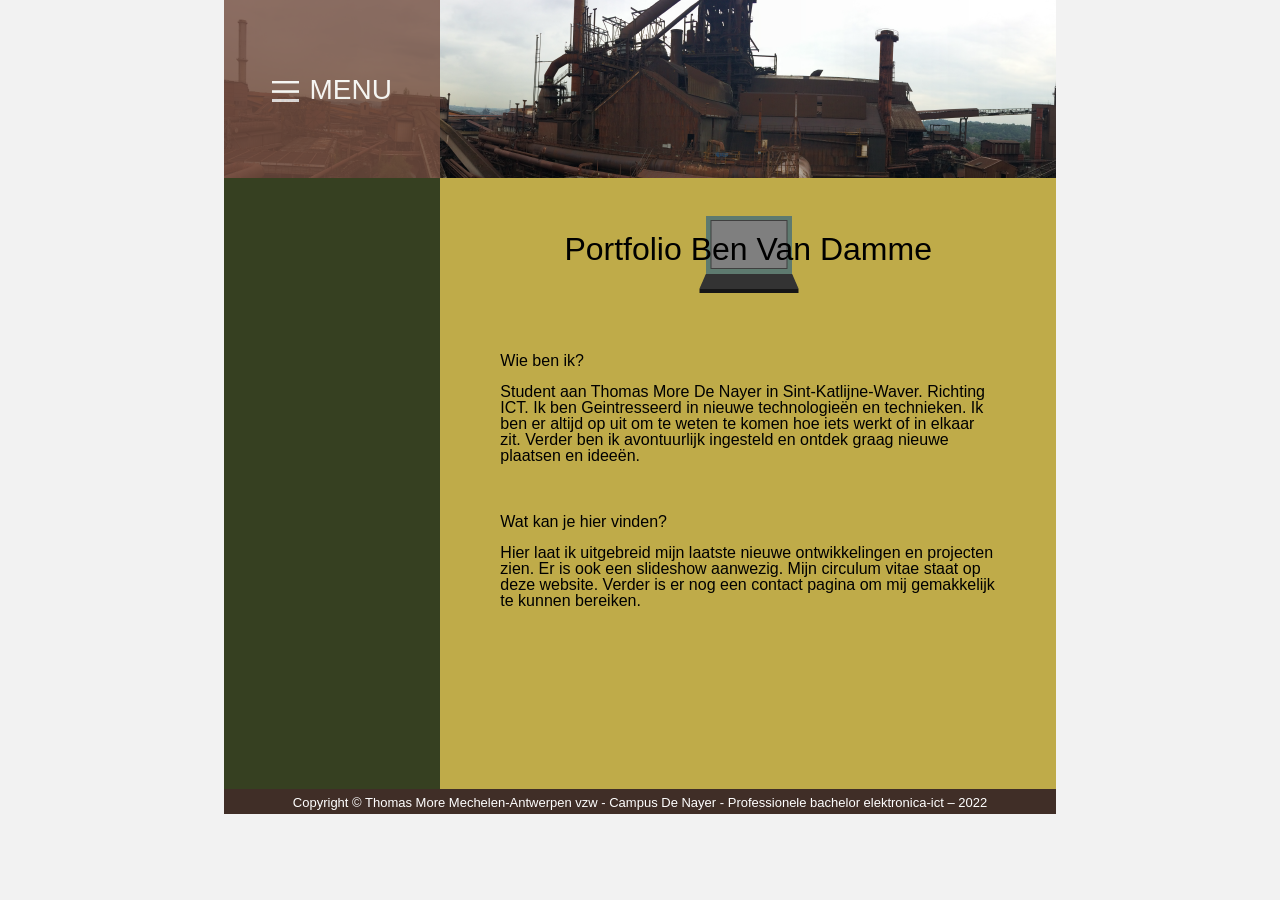
<file: index.html>
<!DOCTYPE html>
<html lang="en">
<head>
    <meta charset="UTF-8">
    <meta http-equiv="X-UA-Compatible" content="IE=edge">
    <meta name="viewport" content="width=device-width, initial-scale=1.0">
    <link rel="stylesheet" href="css/reset.css">
    <link rel="stylesheet" href="css/styleindex.css">
    <script src="jquery/jquery_development.js"></script>
    <script>
        function showNav(){
            document.getElementById("navpart1").style.display = "inline-block";
            document.getElementById("navpart2").style.display = "inline-block";
            document.getElementById("navpart3").style.display = "inline-block";
            document.getElementById("left").style.cursor = "pointer";
        }
        function hideNav(){
            document.getElementById("navpart1").style.display = "none";
            document.getElementById("navpart2").style.display = "none";
            document.getElementById("navpart3").style.display = "none";
            document.getElementById("left").style.cursor = "auto";
        }

        $(document).ready(function(){
            $("#navpart1").mouseover(function(){
                ///$("#icon1").css("display","block");
                $("#icon1").fadeIn("fast");
            });
            $("#navpart1").mouseleave(function(){
                //$("#icon1").css("display", "none");
                $("#icon1").fadeOut("fast");
            });

            $("#navpart2").mouseover(function(){
                $("#icon2").fadeIn("fast");
            });
            $("#navpart2").mouseleave(function(){
                $("#icon2").fadeOut("fast");
            });

            $("#navpart3").mouseover(function(){
                $("#icon3").fadeIn("fast");
            });
            $("#navpart3").mouseleave(function(){
                $("#icon3").fadeOut("fast");
            });
        });
    </script>
    <title>Home</title>
</head>
<body>
    <div id="container">
        <div id="header">
            <div id="nav" onmouseover="showNav();" onmouseleave="hideNav();">
                <div id="navgroup">
                    <img src="images/3streep.png" alt="3streep">
                    <h1>MENU</h1>
                </div>
            </div>
            <div id="birdsbox">
                
            </div>
        </div>
        <div id="bodycontainer">
            <div id="left"  onmouseleave="hideNav();">
                <a href="project.html"><div class="navItem" id="navpart1" onmouseover="showNav();"><img class='iconen' id="icon1" src="images/iconoplijsten.png" alt="icon"><p>Project</p></div></a>
                <a href="cv.html"><div class="navItem" id="navpart2" onmouseover="showNav();"><img class='iconen' id="icon2" src="images/iconoplijsten.png" alt="icon"><p>CV</p></div></a>
                <a href="Contact.html"><div class="navItem" id="navpart3" onmouseover="showNav();"><img class='iconen' id="icon3" src="images/iconoplijsten.png" alt="icon"><p>Contact</p></div></a>
            </div>
            <div id="right">
                <div id="laptop">
                    <h2>Portfolio Ben Van Damme</h2>
                </div>
                <h3>Wie ben ik?</h3>
                    <p>Student aan Thomas More De Nayer in Sint-Katlijne-Waver. Richting ICT. Ik ben Geintresseerd in nieuwe technologieën en technieken. Ik ben er altijd op uit om te weten te komen hoe iets werkt of in elkaar zit. Verder ben ik avontuurlijk ingesteld en ontdek graag nieuwe plaatsen en ideeën.</p>
                <h3>Wat kan je hier vinden?</h3>
                <p>Hier laat ik uitgebreid mijn laatste nieuwe ontwikkelingen en projecten zien. Er is ook een slideshow aanwezig. Mijn circulum vitae staat op deze website. Verder is er nog een contact pagina om mij gemakkelijk te kunnen bereiken.</p>
            </div>
        </div>
        <div id="foot">
            <p>Copyright &copy; Thomas More Mechelen-Antwerpen vzw - Campus De Nayer - Professionele bachelor elektronica-ict – 2022</p>
        </div>
    </div>
</body>
</html>
</file>
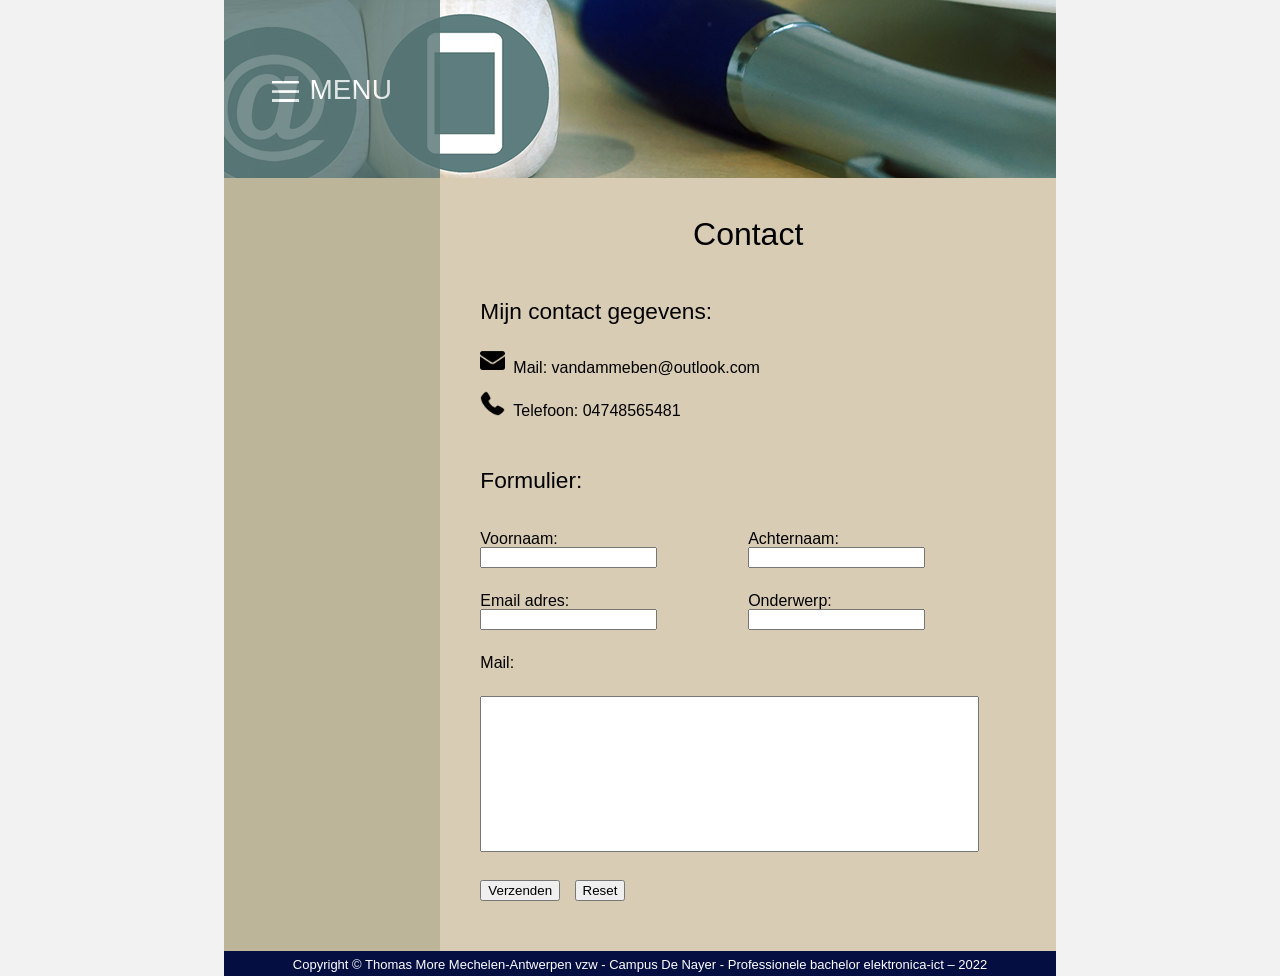
<file: Contact.html>
<!DOCTYPE html>
<html lang="en">
<head>
    <meta charset="UTF-8">
    <meta http-equiv="X-UA-Compatible" content="IE=edge">
    <meta name="viewport" content="width=device-width, initial-scale=1.0">
    <link rel="stylesheet" href="css/reset.css">
    <link rel="stylesheet" href="css/stylecontact.css">
    <script src="jquery/jquery_development.js"></script>
    
    <script>
        function controle(){
            var fn = document.getElementById("Fname").value;
            var ln = document.getElementById("Lname").value;
            var mail = document.getElementById("mailtextadd").value;
            var mailbody = document.getElementById("mailbody").value;
            var message = document.getElementById("failmessage");
            if(fn != "" && ln != "" && mail != "" && mailbody != "")
            {
                message.style.display = "none";
                return true;
            }
            else{
                message.style.display = "inline-block";
                return false;
            }
        }
        function showNav(){
            document.getElementById("navpart1").style.display = "inline-block";
            document.getElementById("navpart2").style.display = "inline-block";
            document.getElementById("navpart3").style.display = "inline-block";
            document.getElementById("left").style.cursor = "pointer";
        }
        function hideNav(){
            document.getElementById("navpart1").style.display = "none";
            document.getElementById("navpart2").style.display = "none";
            document.getElementById("navpart3").style.display = "none";
            document.getElementById("left").style.cursor = "auto";
        }
        $(document).ready(function(){
            $("#navpart1").mouseover(function(){
                ///$("#icon1").css("display","block");
                $("#icon1").fadeIn("fast");
            });
            $("#navpart1").mouseleave(function(){
                //$("#icon1").css("display", "none");
                $("#icon1").fadeOut("fast");
            });

            $("#navpart2").mouseover(function(){
                $("#icon2").fadeIn("fast");
            });
            $("#navpart2").mouseleave(function(){
                $("#icon2").fadeOut("fast");
            });

            $("#navpart3").mouseover(function(){
                $("#icon3").fadeIn("fast");
            });
            $("#navpart3").mouseleave(function(){
                $("#icon3").fadeOut("fast");
            });
        });
    </script>
    <title>Contact</title>
</head>
<body>
    <div id="container">
        <div id="header">
            <div id="nav" onmouseover="showNav();" onmouseleave="hideNav();">
                <div id="navgroup">
                    <img src="images/3streep.png" alt="3streep">
                    <h1>MENU</h1>
                </div>
            </div>
            <div id="birdsbox">
                
            </div>
        </div>
        <div id="bodycontainer">
            <div id="left"  onmouseleave="hideNav();">
                <a href="index.html"><div class="navItem" id="navpart1" onmouseover="showNav();"><img class='iconen' id="icon1" src="images/iconoplijsten.png" alt="icon"><p>Home</p></div></a>
                <a href="project.html"><div class="navItem" id="navpart2" onmouseover="showNav();"><img class='iconen' id="icon2" src="images/iconoplijsten.png" alt="icon"><p>Project</p></div></a>
                <a href="cv.html"><div class="navItem" id="navpart3" onmouseover="showNav();"><img class='iconen' id="icon3" src="images/iconoplijsten.png" alt="icon"><p>CV</p></div></a>
            </div>
            <div id="right">
                <div id="contentarea">
                    <h2>Contact</h2>
                    <h3>Mijn contact gegevens:</h3>
                    <p id="gegevens1"><img src="images/mail.png" alt="mail">Mail: vandammeben@outlook.com</p>
                    <p id="gegevens2"><img src="images/phone-call.png" alt="phone">Telefoon: 04748565481</p>
                    <h3>Formulier:</h3>
                    <div id="formcontainer">
                        
                        <form  method="post" action="mailto:vandammeben@outlook.com" enctype="text/plain" onsubmit="return controle()">
                            <div id="firstrow">
                                <div id="fnamebox">
                                    <div id="firstnamelabel">
                                        <label for="Fname">Voornaam:</label>
                                    </div>
                                    <div id="firstnametext">
                                        <input type="text" id="Fname" name="firstname">
                                    </div>
                                </div>
                                <div id="lnamebox">
                                    <div id="lastnamelabel">
                                        <label for="Lname">Achternaam:</label>
                                    </div>
                                    <div id="lastnametext">
                                        <input type="text" id="Lname" name="lastname">
                                    </div>
                                </div>
                            </div>
                            <div id="secondrow">
                                <div id="mailbox">
                                    <div id="maillabel">
                                        <label for="mailtextadd">Email adres:</label>
                                    </div>
                                    <div id="mailtext">
                                        <input type="text" id="mailtextadd" name="mailadd">
                                    </div>
                                
                                    
                                </div>
                                <div id="subjectbox">
                                    <div id="subjectlabel">
                                        <label for="subjectfield">Onderwerp:</label>
                                    </div>
                                    <div id="subjecttext">
                                        <input type="text" name="subject" id="subjectfield">
                                    </div>
                                </div>
                            </div>
                            <div id="thirdrow">
                                <div id="mailbodylabel">
                                    <label for="mailbody">Mail:</label>
                                </div>
                                <textarea name="themailbody" id="mailbody" rows="10"></textarea>
                            </div>
                            <div id="forthrow">
                                <input type="submit" value="Verzenden" id="verzend">
                                <input type="reset" value="Reset" id="reset">
                                <p id="failmessage">Vul alle velden in aub!</p>
                            </div>

                        </form>
                    </div>
                </div>
            </div>
        </div>
        <div id="foot">
            <p>Copyright &copy; Thomas More Mechelen-Antwerpen vzw - Campus De Nayer - Professionele bachelor elektronica-ict – 2022</p>
        </div>
    </div>
</body>
</html>
</file>
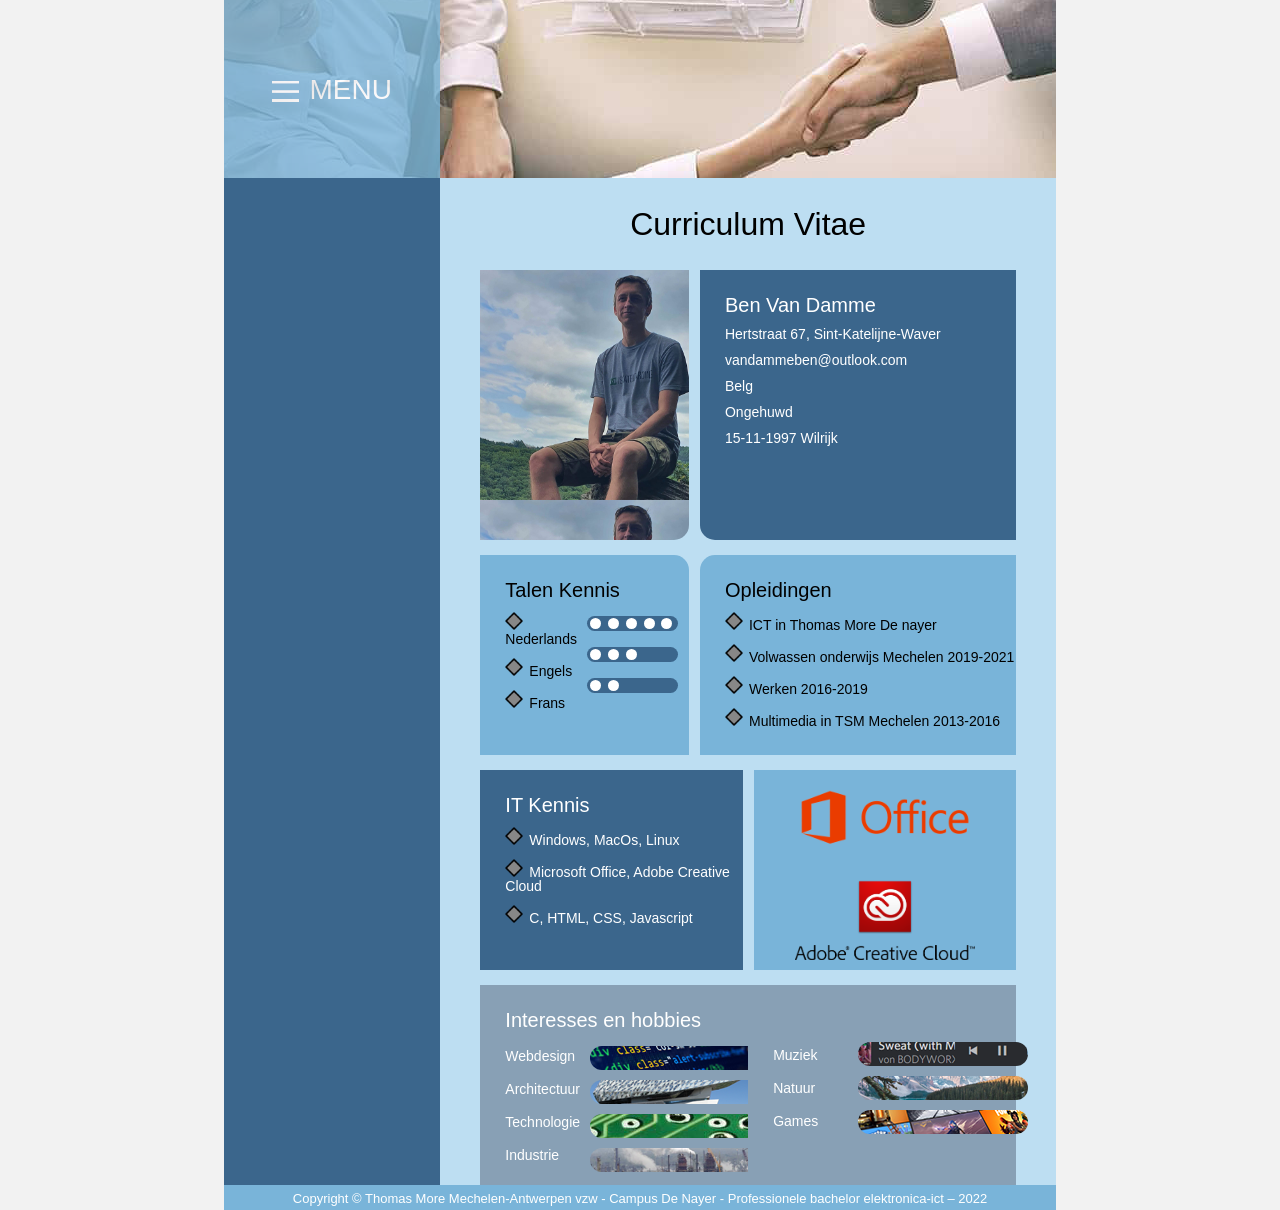
<file: cv.html>
<!DOCTYPE html>
<html lang="en">
<head>
    <meta charset="UTF-8">
    <meta http-equiv="X-UA-Compatible" content="IE=edge">
    <meta name="viewport" content="width=device-width, initial-scale=1.0">
    <link rel="stylesheet" href="css/reset.css">
    <link rel="stylesheet" href="css/stylecv.css">
    <script src="jquery/jquery_development.js"></script>
    <script>
        function showNav(){
            document.getElementById("navpart1").style.display = "inline-block";
            document.getElementById("navpart2").style.display = "inline-block";
            document.getElementById("navpart3").style.display = "inline-block";
            document.getElementById("left").style.cursor = "pointer";
        }
        function hideNav(){
            document.getElementById("navpart1").style.display = "none";
            document.getElementById("navpart2").style.display = "none";
            document.getElementById("navpart3").style.display = "none";
            document.getElementById("left").style.cursor = "auto";
        }
        $(document).ready(function(){
            $("#navpart1").mouseover(function(){
                ///$("#icon1").css("display","block");
                $("#icon1").fadeIn("fast");
            });
            $("#navpart1").mouseleave(function(){
                //$("#icon1").css("display", "none");
                $("#icon1").fadeOut("fast");
            });

            $("#navpart2").mouseover(function(){
                $("#icon2").fadeIn("fast");
            });
            $("#navpart2").mouseleave(function(){
                $("#icon2").fadeOut("fast");
            });

            $("#navpart3").mouseover(function(){
                $("#icon3").fadeIn("fast");
            });
            $("#navpart3").mouseleave(function(){
                $("#icon3").fadeOut("fast");
            });
        });
    </script>
    <title>CV</title>
</head>
<body>
    <div id="container">
        <div id="header">
            <div id="nav" onmouseover="showNav();" onmouseleave="hideNav();">
                <div id="navgroup">
                    <img src="images/3streep.png" alt="3streep">
                    <h1>MENU</h1>
                </div>
            </div>
            <div id="birdsbox">
                
            </div>
        </div>
        <div id="bodycontainer">
            <div id="left"  onmouseleave="hideNav();">
                <a href="index.html"><div class="navItem" id="navpart1" onmouseover="showNav();"><img class='iconen' id="icon1" src="images/iconoplijsten.png" alt="icon"><p>Home</p></div></a>
                <a href="project.html"><div class="navItem" id="navpart2" onmouseover="showNav();"><img class='iconen' id="icon2" src="images/iconoplijsten.png" alt="icon"><p>Project</p></div></a>
                <a href="Contact.html"><div class="navItem" id="navpart3" onmouseover="showNav();"><img class='iconen' id="icon3" src="images/iconoplijsten.png" alt="icon"><p>Contact</p></div></a>
            </div>
            <div id="right">
             
            <h2>Curriculum Vitae</h2>   
            <div id="contentarea">
                <div id="rij1">
                    <div id="pfoto"></div>
                    <div id="beninfo">
                        <h3>Ben Van Damme</h3>
                        <p>Hertstraat 67, Sint-Katelijne-Waver</p>
                        <p>vandammeben@outlook.com</p>
                        <p>Belg</p>
                        <p>Ongehuwd</p>
                        <p>15-11-1997 Wilrijk</p>
                    </div>
                </div>
                <div id="rij2">
                    <div id="talen">
                        <h3>Talen Kennis</h3> <br/>
                        <div id="taal">
                            <p><img src="images/iconoplijsten.png" alt="icon">Nederlands</p>
                            <p><img src="images/iconoplijsten.png" alt="icon">Engels</p>
                            <p><img src="images/iconoplijsten.png" alt="icon">Frans</p>
                        </div>
                        <div id="circles">
                            <div class="circlestaal">
                                <span class="dots"></span>
                                <span class="dots"></span>
                                <span class="dots"></span>
                                <span class="dots"></span>
                                <span class="dots"></span>
                            </div>
                            <div class="circlestaal">
                                <span class="dots"></span>
                                <span class="dots"></span>
                                <span class="dots"></span>
                            </div>
                            <div class="circlestaal">
                                <span class="dots"></span>
                                <span class="dots"></span>
                                
                            </div>
                        </div>
                    </div>
                    <div id="opleidingen">
                        <h3>Opleidingen</h3>
                        <p><img src="images/iconoplijsten.png" alt="icon">ICT in Thomas More De nayer</p>
                        <p><img src="images/iconoplijsten.png" alt="icon">Volwassen onderwijs Mechelen 2019-2021</p>
                        <p><img src="images/iconoplijsten.png" alt="icon">Werken 2016-2019</p>
                        <p><img src="images/iconoplijsten.png" alt="icon">Multimedia in TSM Mechelen 2013-2016</p>
                 

                    </div>
                </div>
                <div id="rij3">
                    <div id="itkennis">
                        <h3>IT Kennis</h3>
                        <p><img src="images/iconoplijsten.png" alt="icon">Windows, MacOs, Linux</p>
                        <p><img src="images/iconoplijsten.png" alt="icon">Microsoft Office, Adobe Creative Cloud</p>
                        <p><img src="images/iconoplijsten.png" alt="icon">C, HTML, CSS, Javascript</p>

                    </div>
                    <div id="itkennisfotos">
                        <img src="images/msoffice.png" alt="msoffice"><br/>
                        <img src="images/adobe creative cloud.png" alt="adobeCC">
                    </div>
                </div>
                <div id="rij4">
                    <div id="hobbies1">
                        <h3 id="interessestext">Interesses en hobbies</h3>
                        <div class="text">
                            <p>Webdesign</p>
                            <p>Architectuur</p>
                            <p>Technologie</p>
                            <p>Industrie</p>
                        </div>
                        <div class="snippet">
                            <div id="snippet1"></div>
                            <div id="snippet2"></div>
                            <div id="snippet3"></div>
                            <div id="snippet4"></div>
                        </div>
                    </div>
                    <div id="hobbies2">
                        <div class="text" id="text2">
                            <p>Muziek</p>
                            <p>Natuur</p>
                            <p>Games</p>
                        </div>
                        <div class="snippet" id="snippetselect2">
                            <div id="snippet5"></div>
                            <div id="snippet6"></div>
                            <div id="snippet7"></div>
                        </div>

                    </div>
                </div>
            </div> 
            
            </div>
        </div>
        <div id="foot">
            <p>Copyright &copy; Thomas More Mechelen-Antwerpen vzw - Campus De Nayer - Professionele bachelor elektronica-ict – 2022</p>
        </div>
    </div>
</body>
</html>
</file>
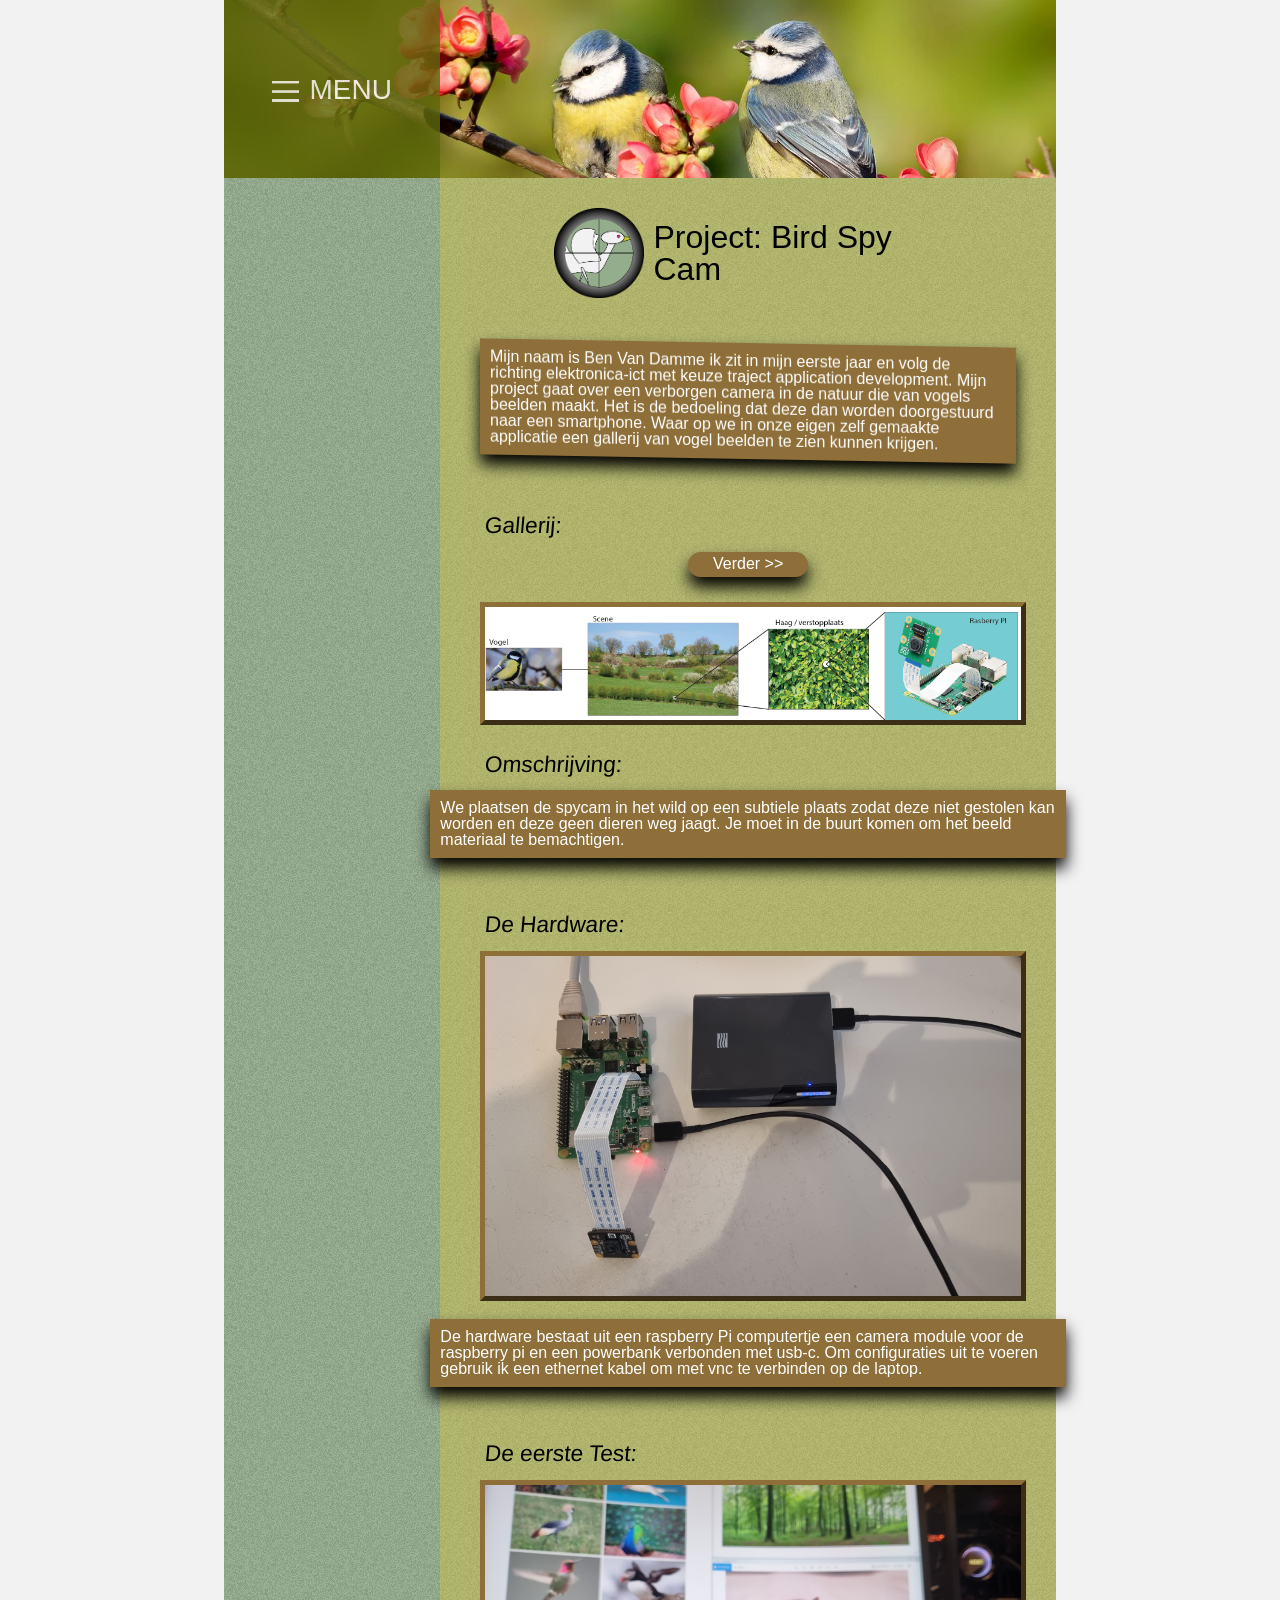
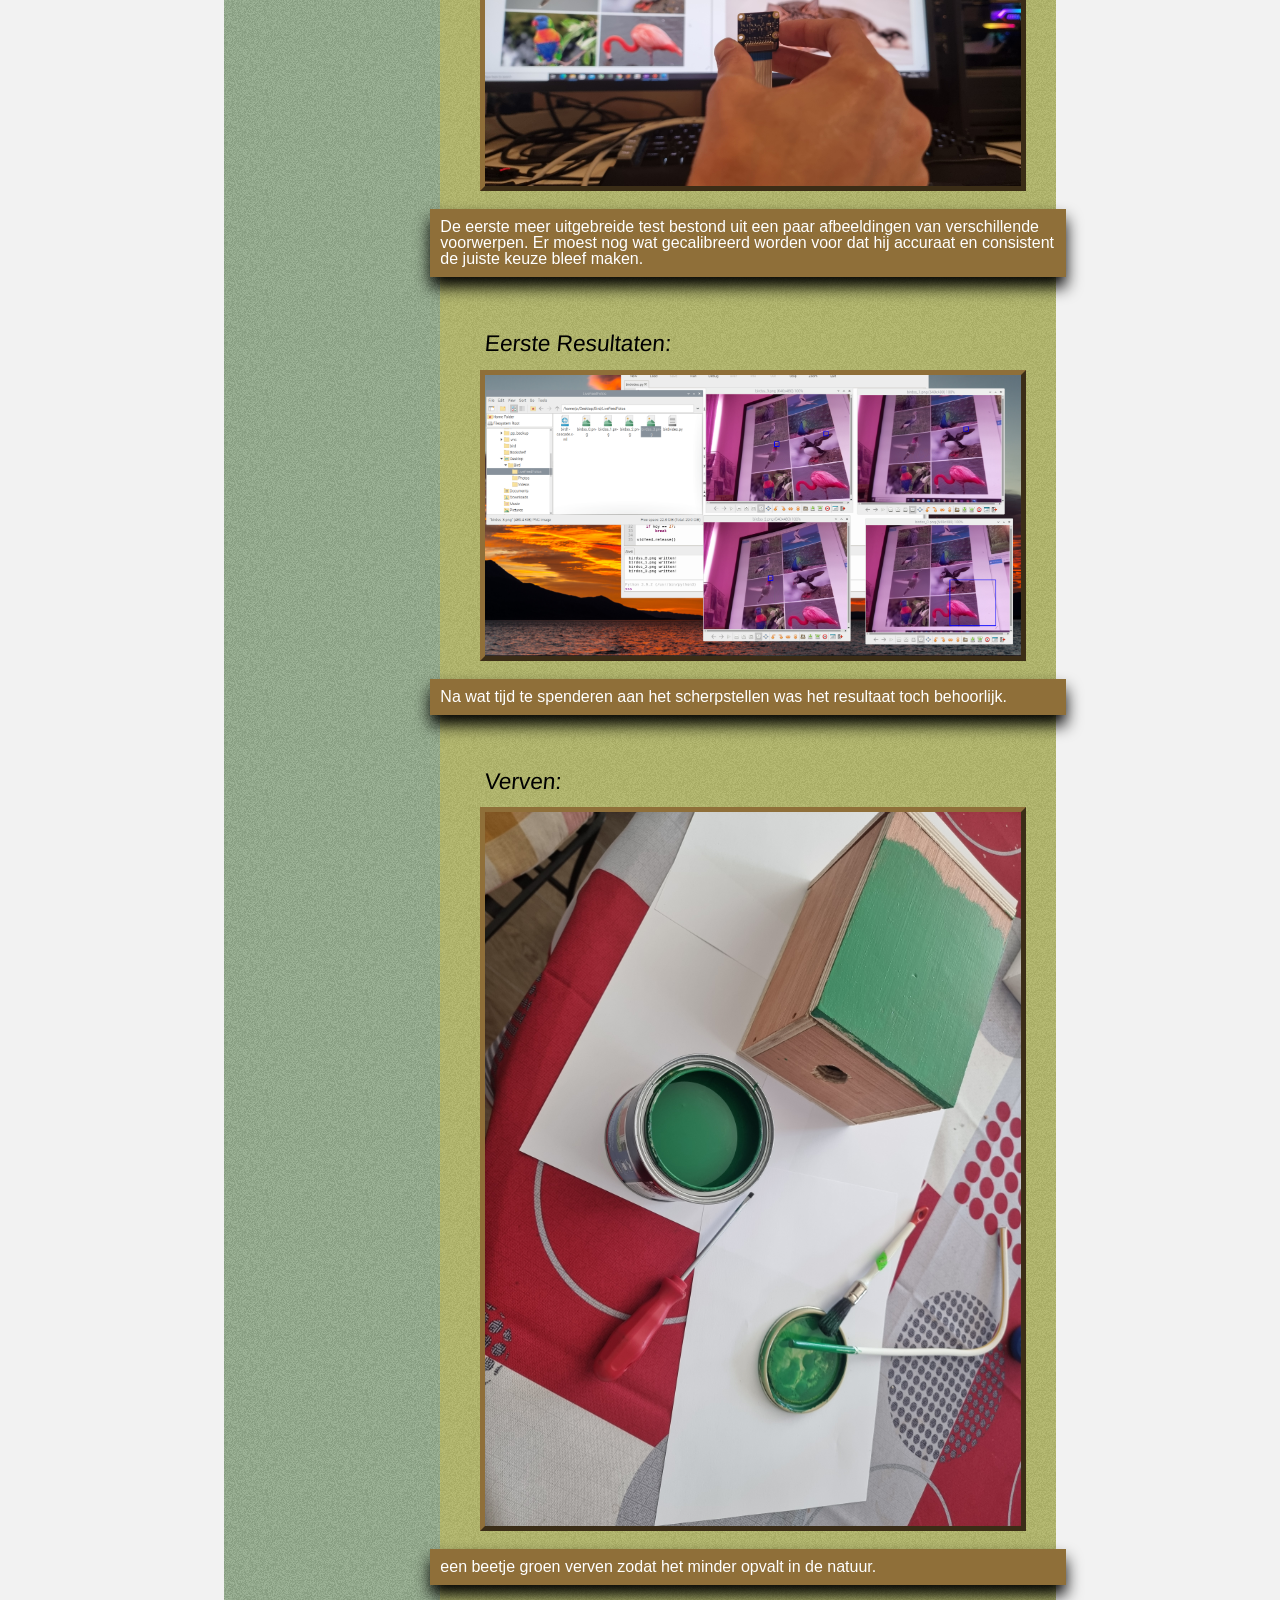
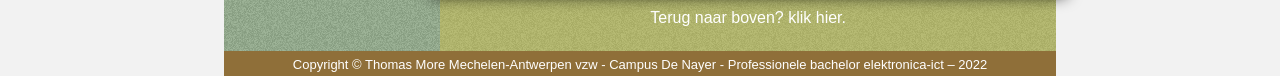
<file: project.html>
<!DOCTYPE html>
<html lang="en">
<head>
    <meta charset="UTF-8">
    <meta http-equiv="X-UA-Compatible" content="IE=edge">
    <meta name="viewport" content="width=device-width, initial-scale=1.0">
    <link rel="stylesheet" href="css/reset.css">
    <link rel="stylesheet" href="css/styleproject.css">
    <script src="jquery/jquery_development.js"></script>
    <script>
        var counter = 1;
        var imagescount = 1;
        var show = ["images/descriptie.PNG", "images/designOmhulsel.png" , "images/houtehuisje.jpg", "images/testbench.jpg"]
        function showNav(){
            document.getElementById("navpart1").style.display = "inline-block";
            document.getElementById("navpart2").style.display = "inline-block";
            document.getElementById("navpart3").style.display = "inline-block";
            document.getElementById("left").style.cursor = "pointer";
        }
        function hideNav(){
            document.getElementById("navpart1").style.display = "none";
            document.getElementById("navpart2").style.display = "none";
            document.getElementById("navpart3").style.display = "none";
            document.getElementById("left").style.cursor = "auto";
        }
        $(document).ready(function(){
            $("#verder").click(function(){
                $("#subject"+counter).fadeOut("slow");
                $("#uitleg"+counter).fadeOut("slow");
                
                $("#slide").fadeOut("slow", function() {
                    $("#slide").attr("src", show[imagescount]);
                    imagescount++;
                    if (imagescount == 4)
                    {
                        imagescount = 0;
                    }
                    $("#subject"+counter).css("display", "none");
                    $("#uitleg"+counter).css("display", "none");
                    $("#slide").fadeIn("slow");
                    counter++;
                    if (counter == 5)
                    {
                        counter = 1;
                    } 
                    
                    $("#uitleg"+counter).css("display", "inline-block");
                    $("#subject"+counter).css("display", "inline-block");
                    $("#subject"+counter).fadeIn("slow");
                    
                    
                    $("#uitleg"+counter).fadeIn("slow");
                    
                    

                });
                });
            
           $("#verder").mouseenter(function(){
                $("#verder").animate({width:'50%'});
           });
           $("#verder").mouseleave(function(){
                $("#verder").animate({width:'15%'});
           });
            
        });

        $(document).ready(function(){
            $("#navpart1").mouseover(function(){
                ///$("#icon1").css("display","block");
                $("#icon1").fadeIn("fast");
            });
            $("#navpart1").mouseleave(function(){
                //$("#icon1").css("display", "none");
                $("#icon1").fadeOut("fast");
            });

            $("#navpart2").mouseover(function(){
                $("#icon2").fadeIn("fast");
            });
            $("#navpart2").mouseleave(function(){
                $("#icon2").fadeOut("fast");
            });

            $("#navpart3").mouseover(function(){
                $("#icon3").fadeIn("fast");
            });
            $("#navpart3").mouseleave(function(){
                $("#icon3").fadeOut("fast");
            });
        });
        // https://www.w3schools.com/howto/howto_js_scroll_to_top.asp
        function backToTop(){
            document.body.scrollTop = 0;
            document.documentElement.scrollTop = 0;
        }
    </script>   
    <title>Project</title>
</head>
<body>
    <div id="container">
        <div id="header">
            <div id="nav" onmouseover="showNav();" onmouseleave="hideNav();">
                <div id="navgroup">
                    <img src="images/3streep.png" alt="3streep">
                    <h1>MENU</h1>
                </div>
            </div>
            
        </div>
        <div id="bodycontainer">
            <div id="left"  onmouseleave="hideNav();">
                <a href="index.html"><div class="navItem" id="navpart1" onmouseover="showNav();"><img class='iconen' id="icon1" src="images/iconoplijsten.png" alt="icon"><p>Home</p></div></a>
                <a href="cv.html"><div class="navItem" id="navpart2" onmouseover="showNav();"><img class='iconen' id="icon2" src="images/iconoplijsten.png" alt="icon"><p>CV</p></div></a>
                <a href="Contact.html"><div class="navItem" id="navpart3" onmouseover="showNav();"><img class='iconen' id="icon3" src="images/iconoplijsten.png" alt="icon"><p>Contact</p></div></a>
            </div>
            <div id="right">
                <div id="titlegroup">
                    <div></div>
                    <img src="images/templogo.png" alt="logo">
                    <h2>Project: Bird Spy Cam</h2>
                    <div></div>
                </div>

                <div id="contentarea">
                    <p id="introduction">Mijn naam is Ben Van Damme ik zit in mijn eerste jaar en volg de richting elektronica-ict met keuze traject application development. Mijn project gaat over een verborgen camera in de natuur die van vogels beelden maakt. Het is de bedoeling dat deze dan worden doorgestuurd naar een smartphone. Waar op we in onze eigen zelf gemaakte applicatie een gallerij van vogel beelden te zien kunnen krijgen.</p>
                    <h3>Gallerij:</h3>
                    
                    <div id="verder">
                        <p>
                        Verder >>
                        </p>
                    </div>
                    
                    <img id="slide" src="images/descriptie.PNG" alt="descriptie">
                    <h3 id="subject1">Omschrijving:</h3>
                    <h3 id="subject2">Behuizing design:</h3>
                    <h3 id="subject4">Testbench:</h3>
                    <h3 id="subject3">Fysieke behuizing:</h3>
                    <p id="uitleg1">We plaatsen de spycam in het wild op een subtiele plaats zodat deze niet gestolen kan worden en deze geen dieren weg jaagt. Je moet in de buurt komen om het beeld materiaal te bemachtigen.</p>
                    <p id="uitleg2">De behuizing is eigenlijk een houte vogelhuisje met plaats voor een raspberry pi in plaats van vogels. Het is de bedoeling dat de camera naar buiten kijkt en krijgt dus hiervoor zijn aparte mount.</p>
                    <p id="uitleg4">Deze afbeeldingen gebruikte ik om het vogel detectie systeem te testen.</p>
                    <p id="uitleg3">Dit is het bena volledig gerealiseerde project enkel nog een dak erop en een laagje verf.</p>
                    <h3>De Hardware:</h3>
                    <img src="images/hardwaresetup.jpg" alt="hardwaresetup">
                    <p class="paragrafen">De hardware bestaat uit een raspberry Pi computertje een camera module voor de raspberry pi en een powerbank verbonden met usb-c. Om configuraties uit te voeren gebruik ik een ethernet kabel om met vnc te verbinden op de laptop.</p>
                    <h3>De eerste Test:</h3>
                    <img src="images/test1.jpg" alt="test1">
                    <p class="paragrafen">De eerste meer uitgebreide test bestond uit een paar afbeeldingen van verschillende voorwerpen. Er moest nog wat gecalibreerd worden voor dat hij accuraat en consistent de juiste keuze bleef maken.</p>
                    <h3>Eerste Resultaten:</h3>
                    <img src="images/captureresult.PNG" alt="results">
                    <p class="paragrafen">Na wat tijd te spenderen aan het scherpstellen was het resultaat toch behoorlijk.</p>
                    <h3>Verven:</h3>
                    <img src="images/verven.jpg" alt="verven">
                    <p class="paragrafen">een beetje groen verven zodat het minder opvalt in de natuur.</p>
                    
            
                    <a href="" onclick="backToTop()" id="backUp">Terug naar boven? klik hier.</a>
                </div>
            </div>
        </div>
        <div id="foot">
            <p>Copyright &copy; Thomas More Mechelen-Antwerpen vzw - Campus De Nayer - Professionele bachelor elektronica-ict – 2022</p>
        </div>
    </div>
</body>
</html>
</file>
<file: css/styleindex.css>
html,body{height:100vh}
body{
    font-family:  Segoe UI, Helvetica, sans-serif;
    color: white;
    background-color: #F2F2F2;
    
}
#container{
    width: 65%;
    margin: 0 auto;
    height: 70%;
}

#header{
    height: 178px;
    background-color: #734E40;
    background-image: url("../images/staalfabriek.png");
}
#nav{
    float: left;
    width: 26%;
    height: 100%;
    cursor: pointer;
    background-color: #734E40;
    opacity: 0.8;
}
#navgroup{
    width: 80%;
    height: 50%;
    margin: auto;
    display: flex;
    justify-content:center;
    align-items: center;
    /* https://stackoverflow.com/questions/396145/how-can-i-vertically-center-a-div-element-for-all-browsers-using-css*/
    position: relative;
    top: 50%;
    -webkit-transform: translateY(-50%);
    -ms-transform: translateY(-50%);
    transform: translateY(-50%);
}
#navgroup img{
    width: 27px;
    float: left;
    margin-top: 3px;
}
h1{
    float: left;
    font-size: 28px;
    margin-left: 10px;
}
.navItem{
    width: 100%;
    height: 120px;
    text-align: center;
    font-size: 28px;
    background-color: cadetblue;
    display: none;
    margin: 0;
}
.navItem p, #foot p{
    position: relative;
    top: 50%;
    -webkit-transform: translateY(-50%);
    -ms-transform: translateY(-50%);
    transform: translateY(-50%);
}
a{
    text-decoration: none;
    color: white;
}

#navgroup:after, #bodycontainer:after{
    content: "";
    display: block;
    clear: both;
}
.iconen{
    float: left;
    width: 40px;
    position: relative;
    top: 50%;
    right: -10%;
    -webkit-transform: translateY(-50%);
    -ms-transform: translateY(-50%);
    transform: translateY(-50%);
    display: none;
}
#bodycontainer{
    background-color: #009688;
    height: 97%;
    color: black;
}
#left{
    width: 26%;
    float: left;
    height: 100%;
    background-color:  #364021;
    cursor: pointer;
}
#right{
    width: 74%;
    float: right;
    background-color: #BFAB49;   
    height: 100%;
}
h2{
    text-align: center;
    font-size: 24pt;
    
}
h3{
    margin-top: 50px;
    margin-left: 60px;
}
#right p{
    margin-top: 15px;
    margin-left: 60px;
    margin-right: 60px;
}
#laptop{
    margin-top: 25px;
    height: 70px;
    padding-top: 30px;
    margin-bottom: 40px;
    background-image: url("../images/pcillu-01.png");
    background-repeat: no-repeat;
    background-position: center;
}

#foot{
    background-color: #402E27;
    height: 25px;
    text-align: center;
    font-size: 13px;
}

#right:after, #navgroup:after, #bodycontainer:after{
    content: "";
    display: block;
    clear: both;
}
/* https://stackoverflow.com/questions/63549018/css-responsive-for-1080p-and-above */
@media only screen and (min-width: 1920px) {
    #container{
        width: 48%;
    }
}
</file>
<file: css/stylecontact.css>
body{
    font-family:  Segoe UI, Helvetica, sans-serif;
    color: white;
    background-color: #F2F2F2;
}
#container{
    width: 65%;
    margin: 0 auto;
    
    
}

#header{
    height: 178px;
    background-color: #567373;
    background-image: url("../images/contactus.png");
    background-position: right;
}
#nav{
    float: left;
    width: 26%;
    height: 100%;
    background-color: #567373;
    opacity: 0.8;
}
#navgroup{
    width: 80%;
    height: 50%;
    margin: auto;
    display: flex;
    justify-content:center;
    align-items: center;
    /* https://stackoverflow.com/questions/396145/how-can-i-vertically-center-a-div-element-for-all-browsers-using-css*/
    position: relative;
    top: 50%;
    -webkit-transform: translateY(-50%);
    -ms-transform: translateY(-50%);
    transform: translateY(-50%);
}
#navgroup img{
    width: 27px;
    float: left;
    margin-top: 3px;
}
h1{
    float: left;
    font-size: 28px;
    margin-left: 10px;
}
.navItem{
    width: 100%;
    height: 120px;
    text-align: center;
    font-size: 28px;
    background-color: cadetblue;
    display: none;
    margin: 0;
}
.navItem p, #foot p{
    position: relative;
    top: 50%;
    -webkit-transform: translateY(-50%);
    -ms-transform: translateY(-50%);
    transform: translateY(-50%);
}
a{
    text-decoration: none;
    color: white;
}


#navgroup:after, #bodycontainer:after{
    content: "";
    display: block;
    clear: both;
}
.iconen{
    float: left;
    width: 40px;
    position: relative;
    top: 50%;
    right: -10%;
    -webkit-transform: translateY(-50%);
    -ms-transform: translateY(-50%);
    transform: translateY(-50%);
    display: none;
}
#bodycontainer{
    background-color: #BCB599;
    height: 97%;
    color: black;
}
#left{
    height: 100%;
    width: 26%;
    float: left;
    background-image: url("../images/textuur.png");

}
#right{
    width: 74%;
    float: right;
    background-color: #D9CCB4;   
    height: 100%;
}
h2{
    
    font-size: 24pt;
    margin-top: 30px;
    text-align: center;
}
#contentarea{
    margin-top: 40px;
    margin-left: 40px;
    margin-right: 40px;
}

h3{
    margin-top: 50px;
    font-size: 17pt;
}
#gegevens1{
    margin-top: 25px;
}
#gegevens2{
    margin-top: 15px;
}

#gegevens2 img, #gegevens1 img{
    width: 25px;
    margin-right: 8px;
    
}
#formcontainer{
    margin-top: 15px;
}
#firstnamelabel,#lastnamelabel, #maillabel, #subjectlabel{
    width: 100px;
    float: left;
}
#fnamebox,#lnamebox{
    margin-top: 25px;
    width: 50%;
    float: left;
}
#secondrow{
    margin-top: 25px;
}
#mailbox, #subjectbox{
    width: 50%;
    float: left;
}
#thirdrow{
    margin-top: 25px;
}
#forthrow{
    margin-top: 25px;
    margin-bottom: 50px;
}
#mailbody{
    margin-top: 25px;
    width: 92%;

}
textarea{
    resize: none;
}
#reset{
    margin-left: 10px;
}
#failmessage{
    display: none;
    margin-left: 15px;
}
#foot{
    background-color: #050E40;
    height: 25px;
    text-align: center;
    font-size: 13px;
}

#left:after,#right:after, #navgroup:after, #bodycontainer:after, #formcontainer:after, #firstrow:after, #secondrow:after{
    content: "";
    display: block;
    clear: both;
}
@media only screen and (min-width: 1920px) {
    #container{
        width: 48%;
    }
}
</file>
<file: css/stylecv.css>
body{
    font-family:  Segoe UI, Helvetica, sans-serif;
    color: white;
    background-color: #F2F2F2;
}
#container{
    width: 65%;
    margin: 0 auto;
    
    
}

#header{
    height: 178px;
    background-image: url("../images/solliciteren.png");
    
}
#nav{
    float: left;
    width: 26%;
    height: 100%;
    background-color: #79B4D9;
    opacity: 0.8;
}
#navgroup{
    width: 80%;
    height: 50%;
    margin: auto;
    display: flex;
    justify-content:center;
    align-items: center;
    /* https://stackoverflow.com/questions/396145/how-can-i-vertically-center-a-div-element-for-all-browsers-using-css*/
    position: relative;
    top: 50%;
    -webkit-transform: translateY(-50%);
    -ms-transform: translateY(-50%);
    transform: translateY(-50%);
}
#navgroup img{
    width: 27px;
    float: left;
    margin-top: 3px;
}
h1{
    float: left;
    font-size: 28px;
    margin-left: 10px;
}
.navItem{
    width: 100%;
    height: 120px;
    text-align: center;
    font-size: 28px;
    background-color: cadetblue;
    display: none;
    margin: 0;
}
.navItem p, #foot p{
    position: relative;
    top: 50%;
    -webkit-transform: translateY(-50%);
    -ms-transform: translateY(-50%);
    transform: translateY(-50%);
}
a{
    text-decoration: none;
    color: white;
}


#navgroup:after, #bodycontainer:after{
    content: "";
    display: block;
    clear: both;
}
.iconen{
    float: left;
    width: 40px;
    position: relative;
    top: 50%;
    right: -10%;
    -webkit-transform: translateY(-50%);
    -ms-transform: translateY(-50%);
    transform: translateY(-50%);
    display: none;
}

#bodycontainer{
    background-color: #3B668C;
    height: 97%;
    color: black;
}
#left{
    height: 100%;
    width: 26%;
    float: left;
    background-image: url("../images/textuur.png");

}
#right{
    width: 74%;
    float: right;
    background-color: #BDDEF2;   
    height: 100%;
}
h2{
    
    font-size: 24pt;
    margin-top: 30px;
    text-align: center;
}
#contentarea{
    margin-top: 30px;
    margin-left: 40px;
    margin-right: 40px;
    background-color:  #BDDEF2;  
    font-size: 14px;
}
#pfoto{
    height: 270px;
    width: 39%;
    background-color: black;
    border-bottom-right-radius: 15px;
    float:left;
    background-image: url("../images/pfoto.jpg");
    background-size: 110%;
}
#pfoto img{
    height: 250px;
    border-bottom-right-radius: 15px;
}
#beninfo{

    width: 59%;
    height: 270px;
    background-color: #3B668C;
    float: right;
    color: white;
    border-bottom-left-radius: 15px;
}
#beninfo p, #talen p, #opleidingen p, #itkennis p{
    margin-left: 25px;
    margin-top: 12px;
}
h3{
    margin-left: 25px;
    margin-top: 25px;
    font-size: 20px;
    display: inline-block;
    
}
#rij2{
    clear: both;
}
#talen{
   
    height: 200px;
    width: 39%;
    background-color: #79B4D9;
    margin-top: 15px;
    border-top-right-radius: 15px;
    float: left;
}
#talen img{
    height: 18px;
    margin-right: 6px;
}
#taal{
    width: 49%;
    height: 100%;
    float: left;
}
#circles{
    width: 49%;
    height: 100%;
    float: right;

}

.circlestaal{
    width: 91px;
    height: 15px;
    margin-top: 16px;
    background-color: #3B668C;
    border-radius: 15px;
}

.dots {
    margin-top: 2px;
    margin-left: 3px;
    height: 11px;
    width: 11px;
    background-color: white;
    border-radius: 50%;
    display: inline-block;
}
#opleidingen{
   
    height: 200px;
    width: 59%;
    background-color: #79B4D9;
    margin-top: 15px;
    border-top-left-radius: 15px;
    float: right;
}
#opleidingen img, #itkennis img{
    height: 18px;
    margin-right: 6px;
}
#itkennis{
    background-color: #3B668C;
    margin-top: 15px;
    width: 49%;
    height: 200px;
    float: left;
    color: white;
}
#itkennisfotos{
    margin-top: 15px;
    width: 49%;
    height: 200px;
    background: #79B4D9;
    float: right;
}
#itkennisfotos img{
    width: 180px;
    display: block;
    margin: 0 auto;
}
#hobbies1{
    background-color: #88A0B5;
    height: 200px;
    width: 50%;
    margin-top: 15px;
    float: left;
    color: white;

}
#interessestext{
    display: block;
}
#hobbies2{
    background-color: #88A0B5;
    color: white;
    height: 200px;
    width: 50%;
    margin-top: 15px;
    float: right;
}
.text{
    width: 39%;
    float: left;
}
#hobbies1 p, #hobbies2 p{
    margin-top: 19px;
    margin-left: 25px;
}
.snippet{
    width: 59%;
    float: right;
    margin-top: 6px;
 
}
.snippet div{
    width: 170px;
    height: 24px;
    border-radius: 15px;
    background-color: black;
    margin-top: 10px;
}
#snippetselect2{
    margin-top: 47px;
}
#text2 {
    margin-top: 44px;
}
#snippet1{
    background-image: url("../images/webdesign.png");
    background-position: center;
}
#snippet2{
    background-image: url("../images/architectuur.png");
    background-position: center;
}
#snippet3{
    background-image: url("../images/technologie.png");
    background-position: center;
}
#snippet4{
    background-image: url("../images/industrie.png");
    background-position: center;
    background-position-y: -17px;
}
#snippet5{
    background-image: url("../images/muziek.png");
    background-position: center;
}
#snippet6{
    background-image: url("../images/natuur.png");
    background-position: center;
}
#snippet7{
    background-image: url("../images/games.png");
    background-position: center;
}

#foot{
    background-color: #79B4D9;
    height: 25px;
    text-align: center;
    font-size: 13px;
}

#left:after,#right:after, #navgroup:after, #rij1:after, #bodycontainer:after,#contentarea:after, #rij1:after, #rij2:after, #rij3:after{
    content: "";
    display: block;
    clear: both;
}

@media only screen and (min-width: 1920px) {
    #container{
        width: 48%;
    }
}
</file>
<file: css/styleproject.css>
body{
    font-family:  Segoe UI, Helvetica, sans-serif;
    color: white;
    background-color: #F2F2F2;
}
#container{
    width: 65%;
    margin: 0 auto;
    
}

#header{
    height: 178px;
    background-color: #5E680C;
    background-image: url("../images/birdsonstick.jpg");
    background-size: 100%;
}
#nav{
    float: left;
    width: 26%;
    height: 100%;
    background-color: #5E680C;
    opacity: 0.8;
   
}
#navgroup{
    width: 80%;
    height: 50%;
    margin: auto;
    display: flex;
    justify-content:center;
    align-items: center;
    /* https://stackoverflow.com/questions/396145/how-can-i-vertically-center-a-div-element-for-all-browsers-using-css*/
    position: relative;
    top: 50%;
    -webkit-transform: translateY(-50%);
    -ms-transform: translateY(-50%);
    transform: translateY(-50%);
}
#navgroup img{
    width: 27px;
    float: left;
    margin-top: 3px;
}
h1{
    float: left;
    font-size: 28px;
    margin-left: 10px;
    
}
.navItem{
    width: 100%;
    height: 120px;
    text-align: center;
    font-size: 28px;
    background-color: cadetblue;
    display: none;
    margin: 0;
}
.navItem p, #foot p{
    position: relative;
    top: 50%;
    -webkit-transform: translateY(-50%);
    -ms-transform: translateY(-50%);
    transform: translateY(-50%);
}
a{
    text-decoration: none;
    color: white;
}


#navgroup:after, #bodycontainer:after{
    content: "";
    display: block;
    clear: both;
}

.iconen{
    float: left;
    width: 40px;
    position: relative;
    top: 50%;
    right: -10%;
    -webkit-transform: translateY(-50%);
    -ms-transform: translateY(-50%);
    transform: translateY(-50%);
    display: none;
}

#bodycontainer{
    /* background-color: #94AD8D; */
    background-image: url("../images/noisy-texture-project2.png");
    height: 97%;
    color: black;
}
#left{
    height: 100%;
    width: 26%;
    float: left;
    background-image: url("../images/textuur.png");
}
#right{
    width: 74%;
    float: right;
    /* background-color: #B3B76B;    */
    background-image: url("../images/noisy-texture-project3.png");
    height: 100%;
}
#titlegroup h2{
    
    font-size: 24pt;
    
    margin-left: 10px;
    float: left;
    
}
#titlegroup div{
    width: 20%;
    height: 100%;
}
#titlegroup img{
    width: 90px;
    float: left;
    margin: 0 auto;
    position: relative;
    top: 30;
}

#titlegroup{
    display: flex;
    justify-content:center;
    align-items: center;
    
    height: 100px;
    margin: 0 auto;
    margin-top: 25px;
}

#contentarea{
    margin-top: 40px;
    margin-left: 40px;
    margin-right: 40px;
}
#introduction{
    background-color: #8F6F39;
    padding: 10px;

    color: white;
    transform: skew(0deg, 1deg);
    filter: drop-shadow(0px 10px 8px black);
    
  }
#contentarea img{
    width: 100%;
    margin-bottom: 15px;
    border: 5px outset #8F6F39;
}

#verder{
    text-align: center;
    width: 15%;
    margin: 0 auto;
    margin-top: 15px;
    margin-bottom: 25px;
    background-color: #8F6F39;
    color: white;
    height: 25px;
    border-radius: 15px;
    cursor: pointer;
    min-width: 120px;
    filter: drop-shadow(0px 10px 8px black);
    
}
#verder p{
    position: relative;
    top: 50%;
    -webkit-transform: translateY(-50%);
    -ms-transform: translateY(-50%);
    transform: translateY(-50%);
    min-width: 120px;
    
}
h3{
    margin-top: 55px;
    margin-left: 5px;
    font-size: 17pt;
    margin-bottom: 15px;
    transform: skewX(-5deg);
}
#subject2, #uitleg2, #subject3, #subject4, #uitleg3, #uitleg4{
    display: none;
   
}
#subject1, #subject2, #subject3, #subject4{
    margin-top: 10px;
    
}
#uitleg1, #uitleg2, #uitleg3, #uitleg4, .paragrafen{
    width: 115%;
    transform: translate(-50px, 0px);
    background-color: #8F6F39;
    padding: 10px;
    color: white;
    filter: drop-shadow(0px 10px 8px black);
}
#backUp{
    text-align: center;
    display: block;
    margin: 25px;
}
#foot{
    background-color: #8F6F39;
    height: 25px;
    text-align: center;
    font-size: 13px;
}

#left:after,#right:after, #navgroup:after, #bodycontainer:after{
    content: "";
    display: block;
    clear: both;
}
@media only screen and (min-width: 1920px) {
    #container{
        width: 48%;
    }
}
</file>
